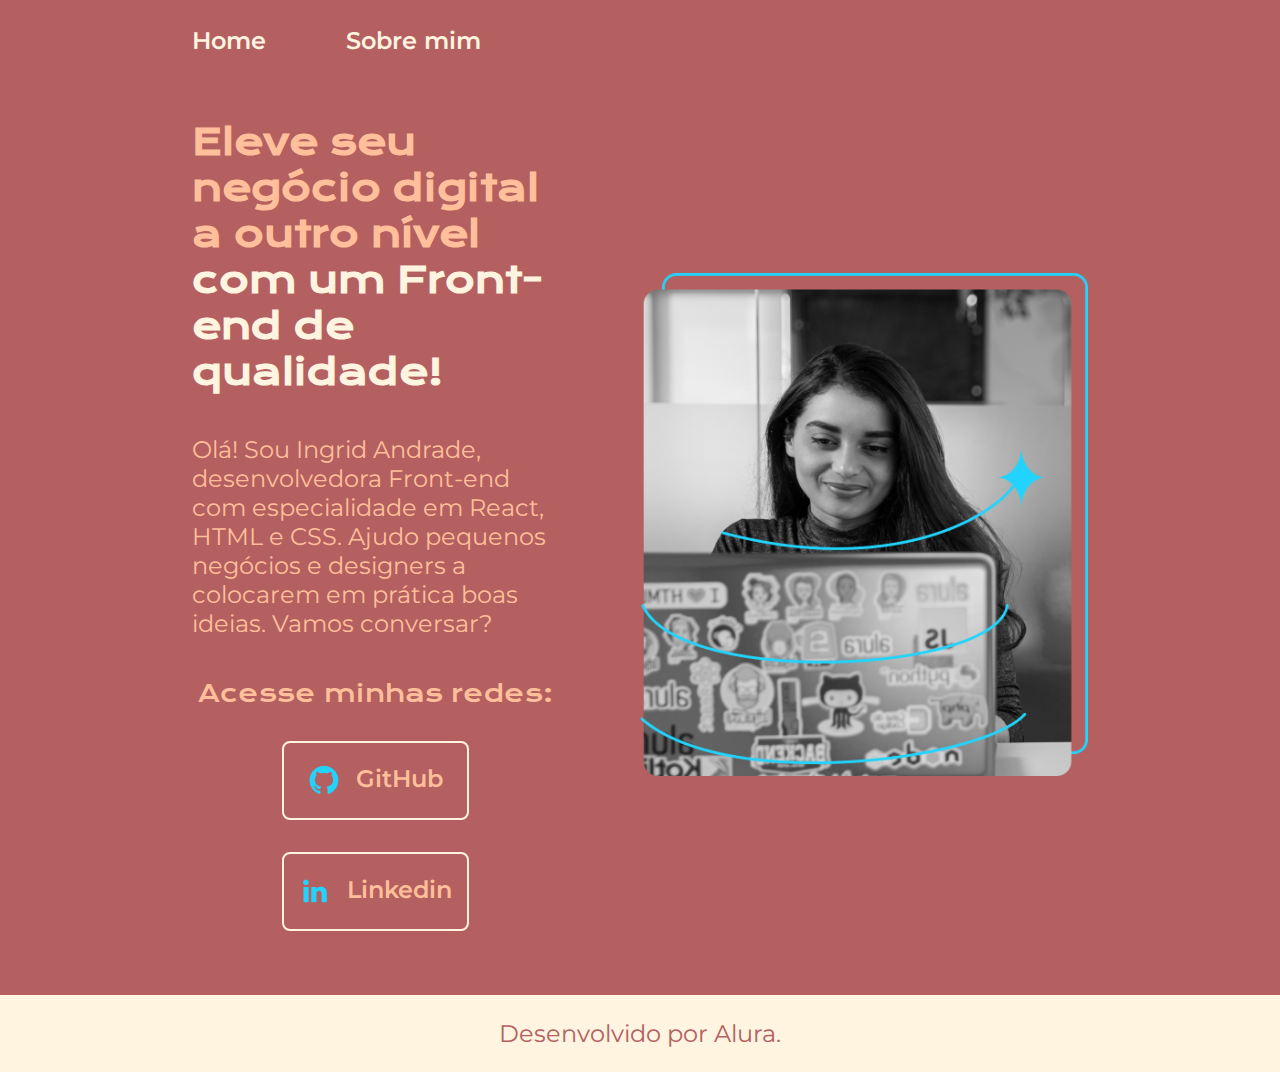
<file: index.html>
<!DOCTYPE html>
<html lang="pt-br">
<head>
    <meta charset="UTF-8">
    <meta name="viewport" content="width=device-width, initial-scale=1.0">
    <title>Portfolio</title>
    <link rel="stylesheet" href="./styles/style.css">
</head>
<body>
    <header class="cabecalho">
        <nav class="cabecalho__menu">
            <a class="cabecalho__menu__link" href="index.html">Home</a>
            <a class="cabecalho__menu__link" href="about.html">Sobre mim</a>
        </nav>
    </header>
    <main class="apresentacao">
        <section class="apresentacao__conteudo">
            <h1 class="apresentacao__conteudo__titulo">Eleve seu negócio digital a outro nível <strong class="titulo-destaque">com um Front-end de qualidade!</strong></h1>
            <p class="apresentacao__conteudo__texto">Olá! Sou Ingrid Andrade, desenvolvedora Front-end com especialidade em React, HTML e CSS. Ajudo pequenos negócios e designers a colocarem em prática boas ideias. Vamos conversar?</p>
            <div class="apresentacao__links"> 
                <h2 class="apresentacao__links__subtitulo">Acesse minhas redes:</h2>  
                <a class="apresentacao__links__navegacao" href="https://github.com">
                <img src="./assets/Logo Github.png">
                GitHub
                </a>
                <a class="apresentacao__links__navegacao" href="https://linkedin.com">
                <img src="./assets/Logo linkedin.png">  
                Linkedin  
                </a>
            </div>
        </section>
        <img class="apresentacao__imagem" src="./assets/Imagem.png" alt="Foto Joana">
    </main>
    <footer class="rodape">
        <p>Desenvolvido por Alura.</p>
    </footer>
</body>
</html>
</file>
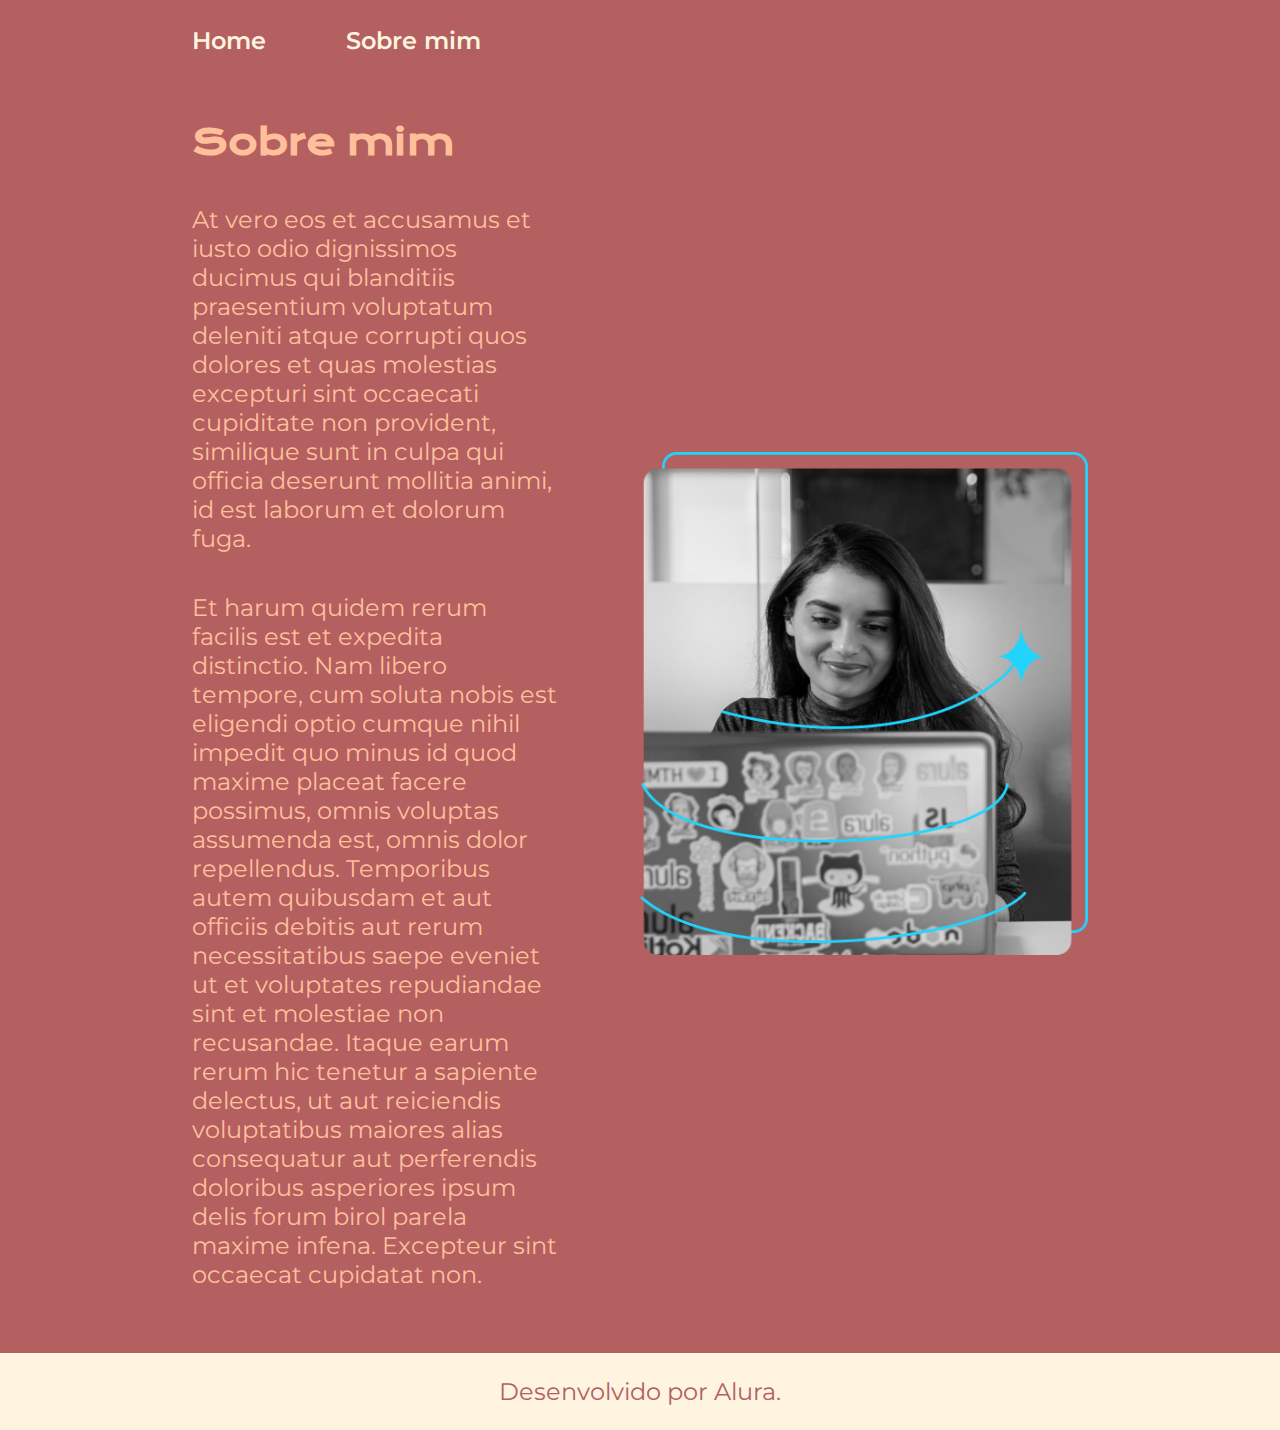
<file: about.html>
<!DOCTYPE html>
<html lang="pt-br">
<head>
    <meta charset="UTF-8">
    <meta name="viewport" content="width=device-width, initial-scale=1.0">
    <title>Sobre mim</title>
    <link rel="stylesheet" href="./styles/style.css">
</head>
<body>
    
</body>
    <header class="cabecalho">
        <nav class="cabecalho__menu">
            <a class="cabecalho__menu__link" href="index.html">Home</a>
            <a class="cabecalho__menu__link" href="about.html">Sobre mim</a>
        </nav>
    </header>
    <main class="apresentacao">
        <section class="apresentacao__conteudo">
            <h1 class="apresentacao__conteudo__titulo">Sobre mim</h1>
            <p class="apresentacao__conteudo__texto">At vero eos et accusamus et iusto odio dignissimos ducimus qui blanditiis praesentium voluptatum deleniti atque corrupti quos dolores et quas molestias excepturi sint occaecati cupiditate non provident, similique sunt in culpa qui officia deserunt mollitia animi, id est laborum et dolorum fuga.</p>
            <p class="apresentacao__conteudo__texto">Et harum quidem rerum facilis est et expedita distinctio. Nam libero tempore, cum soluta nobis est eligendi optio cumque nihil impedit quo minus id quod maxime placeat facere possimus, omnis voluptas assumenda est, omnis dolor repellendus. Temporibus autem quibusdam et aut officiis debitis aut rerum necessitatibus saepe eveniet ut et voluptates repudiandae sint et molestiae non recusandae. Itaque earum rerum hic tenetur a sapiente delectus, ut aut reiciendis voluptatibus maiores alias consequatur aut perferendis doloribus asperiores ipsum delis forum birol parela maxime infena. Excepteur sint occaecat cupidatat non.</p>
        </section>
        <img class="apresentacao__imagem" src="./assets/Imagem.png" alt="Foto Joana">
    </main>
    <footer class="rodape">
        <p>Desenvolvido por Alura.</p>
    </footer>
</html>
</file>
<file: styles/style.css>
@import url('https://fonts.googleapis.com/css2?family=Krona+One&family=Montserrat:wght@400;600&display=swap');


:root {
    --cor-primaria: #B46060;
    --cor-secundaria: #FFBF9B;
    --cor-terciaria: #FFF4E0;
    --cor-hover: #4D4D4D;

    --fonte-primaria: 'Krona One', sans-serif;
    --fonte-secundaria: 'Montserrat', sans-serif;
}

*{
    margin: 0;
    padding: 0;
}

body {
    box-sizing: border-box; 
    background-color: var(--cor-primaria);
    color: var(--cor-secundaria);
}

.cabecalho {
    padding: 2% 0% 0% 15%;
}

.cabecalho__menu {
    display: flex;
    gap: 80px;
}

.cabecalho__menu__link {
    font-family: var(--fonte-secundaria);
    font-size: 1.5rem;
    font-weight: 600;
    color: var(--cor-terciaria);
    text-decoration: none;
}
.apresentacao {
    padding: 5% 15%;
    display: flex;
    align-items: center;
    justify-content: space-between;
    gap: 82px;
}

.apresentacao__conteudo {
    width: 50%;
    display: flex;
    flex-direction: column;
    gap: 40px;
}

.apresentacao__conteudo__titulo {
    font-size: 2.25rem;
    font-family: var(--fonte-primaria);
}

.titulo-destaque {
    color: var(--cor-terciaria);
}

.apresentacao__conteudo__texto {
    font-size: 1.5rem;
    font-family: var(--fonte-secundaria);
}

.apresentacao__links {
    display: flex;
    flex-direction: column;
    align-items: center;
    gap: 32px;
    justify-content: space-between;
}

.apresentacao__links__subtitulo {
    font-family: var(--fonte-primaria);
    font-weight: 400;
    font-size: 1.5rem;

    
}

.apresentacao__links__navegacao {
    display: flex;
    justify-content: center;
    gap: 16px;
    border: 2px solid var(--cor-terciaria);
    width: 50%;
    text-align: center;
    border-radius: 8px;
    font-size: 1.5rem;
    font-weight: 600;
    padding: 21.5px 0; 
    text-decoration: none;
    color: var(--cor-secundaria);
    font-family: var(--fonte-secundaria);

}

.apresentacao__links__link:hover {
    background-color: var(--cor-hover);
}

.apresentacao__imagem {
    width: 50%;
}

.rodape {
    color: var(--cor-primaria);
    background-color: var(--cor-terciaria);
    padding: 24px;
    text-align: center;
    font-family: var(--fonte-secundaria);
    font-size: 1.5rem;
    font-weight: 400;
}

@media (max-width: 1200px) {
    .cabecalho {
        padding: 10%;
    }
    .cabecalho__menu{
        justify-content: center;
    }
    .apresentacao {
        flex-direction: column-reverse ;
        padding: 5%;
    }
    .apresentacao__conteudo {
        width: auto;
    }
}
</file>
